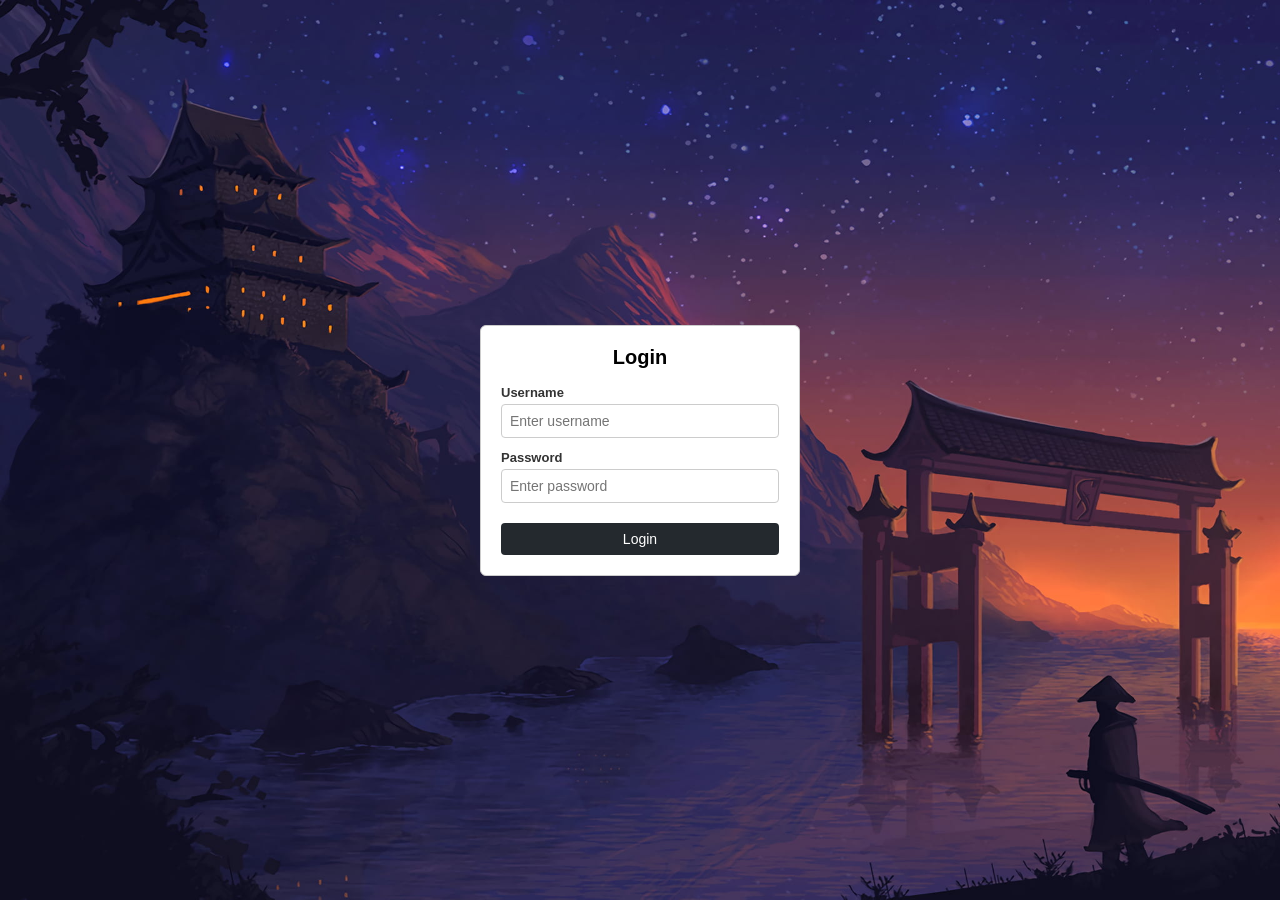
<file: index.html>
<!DOCTYPE html>
<html lang="en">
<head>
  <meta charset="UTF-8">
  <meta name="viewport" content="width=device-width, initial-scale=1.0">
  <title>Login - Jeet Vyas</title>
  <link rel="stylesheet" href="css/style.css">
</head>
<body class="login-body">

  <div class="login-box">
    <h2>Login</h2>
    <form action="blog.html" method="get">
      <div class="form-group">
        <label for="username">Username</label>
        <input type="text" id="username" name="username" placeholder="Enter username" required>
      </div>

      <div class="form-group">
        <label for="password">Password</label>
        <input type="password" id="password" name="password" placeholder="Enter password" required>
      </div>

      <button type="submit" class="btn-login">Login</button>
    </form>
  </div>

</body>
</html>
</file>
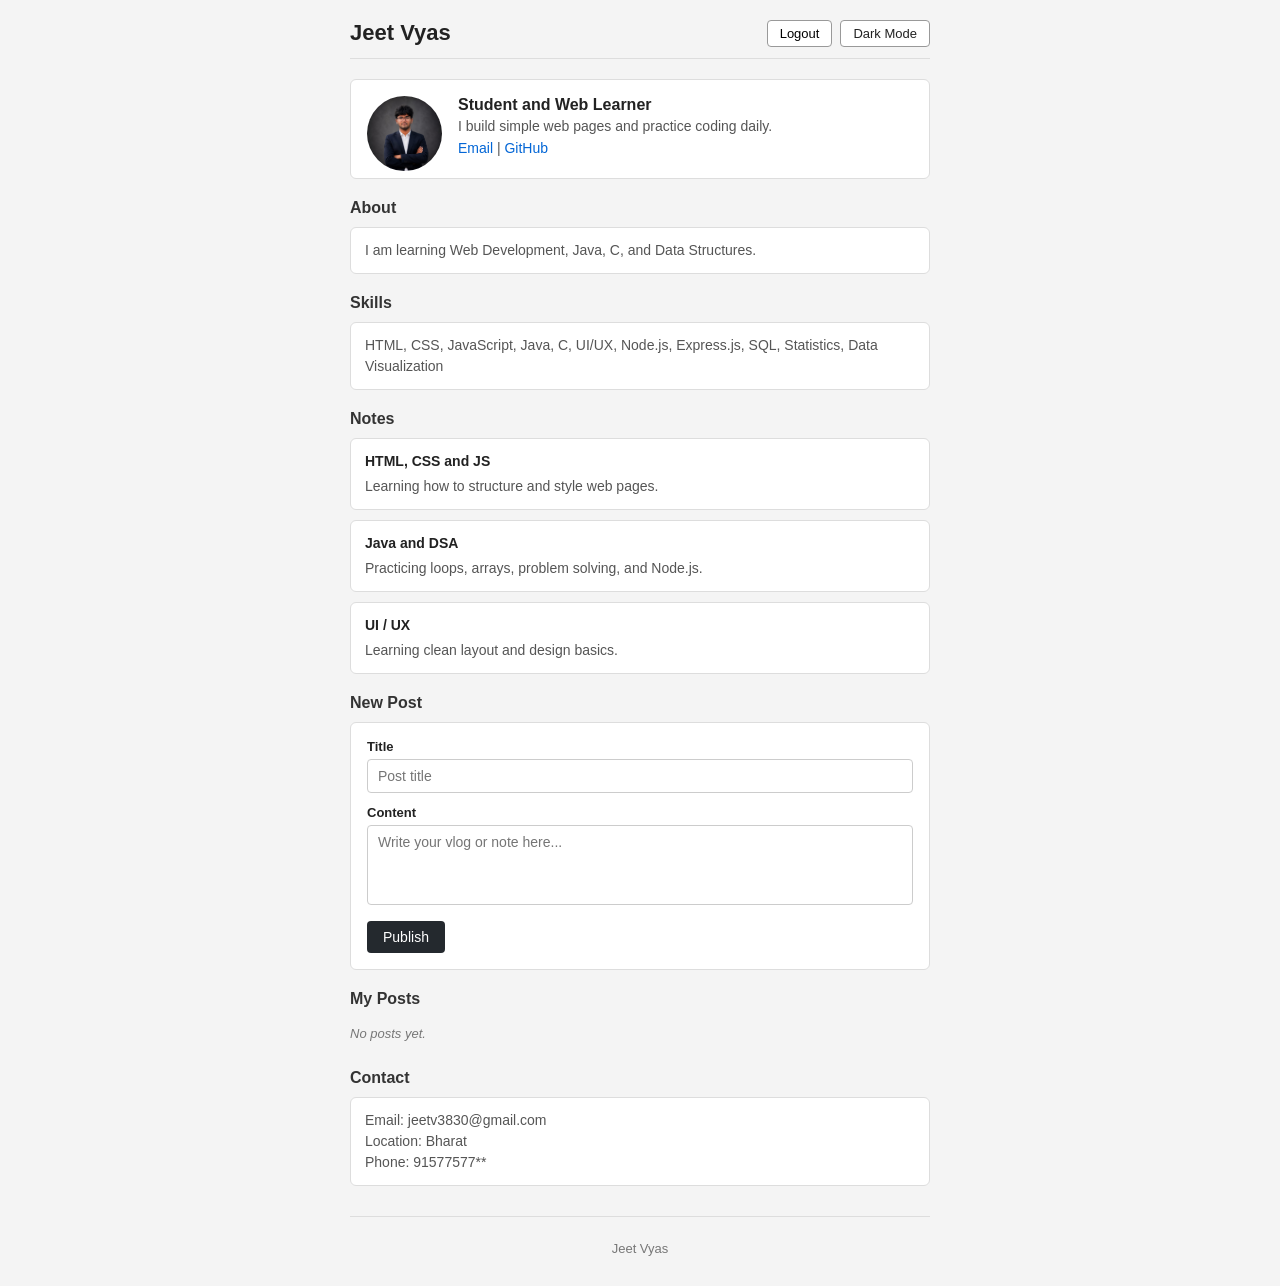
<file: blog.html>
<!DOCTYPE html>
<html lang="en">
<head>
  <meta charset="UTF-8">
  <meta name="viewport" content="width=device-width, initial-scale=1.0">
  <title>Jeet Vyas - Personal Blog</title>
  <link rel="stylesheet" href="css/style.css">
</head>
<body>

  <div class="wrapper">

    <div class="top-bar">
      <h1>Jeet Vyas</h1>
      <button id="theme-toggle">Dark Mode</button>
      <a href="index.html" class="logout-link">Logout</a>
    </div>

    <div class="profile-box">
      <img src="profile.jpg" alt="Jeet Vyas">
      <div class="profile-info">
        <h2>Student and Web Learner</h2>
        <p>I build simple web pages and practice coding daily.</p>
        <p>
          <a href="mailto:jeetv3830@gmail.com">Email</a> |
          <a href="https://github.com/jeetv3830-beep">GitHub</a>
        </p>
      </div>
    </div>

    <h2 class="section-title">About</h2>
    <div class="info-card">
      <p>I am learning Web Development, Java, C, and Data Structures.</p>
    </div>

    <h2 class="section-title">Skills</h2>
    <div class="info-card">
      <p>HTML, CSS, JavaScript, Java, C, UI/UX, Node.js, Express.js, SQL, Statistics, Data Visualization</p>
    </div>

    <h2 class="section-title">Notes</h2>
    <div class="info-card">
      <h3>HTML, CSS and JS</h3>
      <p>Learning how to structure and style web pages.</p>
    </div>
    <div class="info-card">
      <h3>Java and DSA</h3>
      <p>Practicing loops, arrays, problem solving, and Node.js.</p>
    </div>
    <div class="info-card">
      <h3>UI / UX</h3>
      <p>Learning clean layout and design basics.</p>
    </div>

    <h2 class="section-title">New Post</h2>
    <div class="form-box">
      <div class="form-group">
        <label for="post-title">Title</label>
        <input type="text" id="post-title" placeholder="Post title">
      </div>
      <div class="form-group">
        <label for="post-content">Content</label>
        <textarea id="post-content" placeholder="Write your vlog or note here..."></textarea>
      </div>
      <button class="btn-submit" id="post-btn">Publish</button>
    </div>

    <h2 class="section-title">My Posts</h2>
    <div id="posts-list">
      <p class="empty-msg">No posts yet.</p>
    </div>

    <h2 class="section-title">Contact</h2>
    <div class="info-card">
      <p>Email: jeetv3830@gmail.com</p>
      <p>Location: Bharat</p>
      <p>Phone: 91577577**</p>
    </div>

    <footer>
      <p>Jeet Vyas</p>
    </footer>

  </div>

  <script src="js/script.js"></script>

</body>
</html>
</file>
<file: css/style.css>
* {
  margin: 0;
  padding: 0;
  box-sizing: border-box;
}

body {
  font-family: Arial, sans-serif;
  background-color: #f4f4f4;
  color: #222;
  padding: 20px;
}

.login-body {
  background-image: url('../wallpaperflare.com_wallpaper.jpg');
  background-size: cover;
  background-position: center;
  background-repeat: no-repeat;
  height: 100vh;
  display: flex;
  justify-content: center;
  align-items: center;
  padding: 0;
}

.login-box {
  width: 320px;
  background-color: #ffffff;
  border: 1px solid #cccccc;
  border-radius: 6px;
  padding: 20px;
}

.login-box h2 {
  text-align: center;
  margin-bottom: 16px;
  font-size: 20px;
  color: #000000;
}

.login-box .form-group {
  margin-bottom: 12px;
}

.login-box .form-group label {
  display: block;
  font-size: 13px;
  font-weight: bold;
  margin-bottom: 4px;
  color: #333333;
}

.login-box .form-group input {
  width: 100%;
  padding: 8px;
  border: 1px solid #cccccc;
  border-radius: 4px;
  font-size: 14px;
}

.btn-login {
  width: 100%;
  padding: 8px;
  background-color: #24292e;
  color: #ffffff;
  border: none;
  border-radius: 4px;
  font-size: 14px;
  cursor: pointer;
  margin-top: 8px;
}

.wrapper {
  max-width: 580px;
  margin: 0 auto;
}

.top-bar {
  padding-bottom: 12px;
  border-bottom: 1px solid #ddd;
  margin-bottom: 20px;
}

.top-bar h1 {
  font-size: 22px;
  display: inline-block;
}

#theme-toggle {
  float: right;
  background-color: #fff;
  border: 1px solid #999;
  border-radius: 4px;
  padding: 5px 12px;
  font-size: 13px;
  cursor: pointer;
  color: #222;
}

.logout-link {
  float: right;
  margin-right: 8px;
  background-color: #fff;
  border: 1px solid #999;
  border-radius: 4px;
  padding: 5px 12px;
  font-size: 13px;
  color: #000;
  text-decoration: none;
}

.profile-box {
  background-color: #fff;
  border: 1px solid #ddd;
  border-radius: 6px;
  padding: 16px;
  margin-bottom: 20px;
}

.profile-box img {
  width: 75px;
  height: 75px;
  border-radius: 50%;
  float: left;
  margin-right: 16px;
}

.profile-info {
  overflow: hidden;
}

.profile-info h2 {
  font-size: 16px;
  margin-bottom: 4px;
}

.profile-info p {
  font-size: 14px;
  color: #555;
  margin-bottom: 6px;
}

.profile-info a {
  color: #0366d6;
  text-decoration: none;
}

.profile-info a:hover {
  text-decoration: underline;
}

h2.section-title {
  font-size: 16px;
  margin-top: 20px;
  margin-bottom: 10px;
  color: #333;
}

.info-card {
  background-color: #fff;
  border: 1px solid #ddd;
  border-radius: 6px;
  padding: 12px 14px;
  margin-bottom: 10px;
  font-size: 14px;
  line-height: 1.5;
}

.info-card h3 {
  font-size: 14px;
  margin-bottom: 4px;
}

.info-card p {
  color: #555;
}

.form-box {
  background-color: #fff;
  border: 1px solid #ddd;
  border-radius: 6px;
  padding: 16px;
  margin-bottom: 20px;
}

.form-group {
  margin-bottom: 12px;
}

.form-group label {
  display: block;
  font-size: 13px;
  font-weight: bold;
  margin-bottom: 5px;
}

.form-group input {
  width: 100%;
  padding: 8px 10px;
  border: 1px solid #ccc;
  border-radius: 4px;
  font-size: 14px;
  background-color: #fff;
  color: #222;
}

.form-group textarea {
  width: 100%;
  padding: 8px 10px;
  border: 1px solid #ccc;
  border-radius: 4px;
  font-size: 14px;
  font-family: Arial, sans-serif;
  height: 80px;
  resize: none;
  background-color: #fff;
  color: #222;
}

.btn-submit {
  background-color: #24292e;
  color: #fff;
  border: none;
  border-radius: 4px;
  padding: 8px 16px;
  font-size: 14px;
  cursor: pointer;
}

.post-item {
  background-color: #fff;
  border: 1px solid #ddd;
  border-radius: 6px;
  padding: 14px;
  margin-bottom: 10px;
}

.post-item h3 {
  font-size: 15px;
  margin-bottom: 6px;
}

.post-item p {
  font-size: 14px;
  color: #444;
  line-height: 1.5;
}

.post-date {
  font-size: 12px;
  color: #888;
  margin-top: 8px;
}

.btn-delete {
  background-color: #fff;
  border: 1px solid #cc0000;
  color: #cc0000;
  border-radius: 3px;
  padding: 3px 8px;
  font-size: 12px;
  cursor: pointer;
  float: right;
  margin-top: -20px;
}

.empty-msg {
  color: #777;
  font-size: 13px;
  font-style: italic;
  padding: 8px 0;
}

footer {
  text-align: center;
  padding: 24px 0 10px 0;
  font-size: 13px;
  color: #777;
  border-top: 1px solid #ddd;
  margin-top: 30px;
}

.dark-body {
  background-color: #121212;
  color: #e0e0e0;
}

.dark-body .top-bar {
  border-color: #2c2c2c;
}

.dark-body #theme-toggle,
.dark-body .logout-link {
  border-color: #555;
  color: #e0e0e0;
  background-color: #1e1e1e;
}

.dark-body h2.section-title {
  color: #ddd;
}

.dark-body .profile-box,
.dark-body .info-card,
.dark-body .form-box,
.dark-body .post-item {
  background-color: #1e1e1e;
  border-color: #333;
}

.dark-body .profile-info p,
.dark-body .info-card p,
.dark-body .post-item p {
  color: #aaa;
}

.dark-body .profile-info a {
  color: #58a6ff;
}

.dark-body .form-group input,
.dark-body .form-group textarea {
  background-color: #2a2a2a;
  border-color: #444;
  color: #fff;
}

.dark-body .btn-submit {
  background-color: #333;
  color: #fff;
  border: 1px solid #555;
}

.dark-body .post-date {
  color: #666;
}

.dark-body .btn-delete {
  background-color: #1e1e1e;
}

.dark-body footer {
  border-color: #2c2c2c;
  color: #666;
}
</file>
